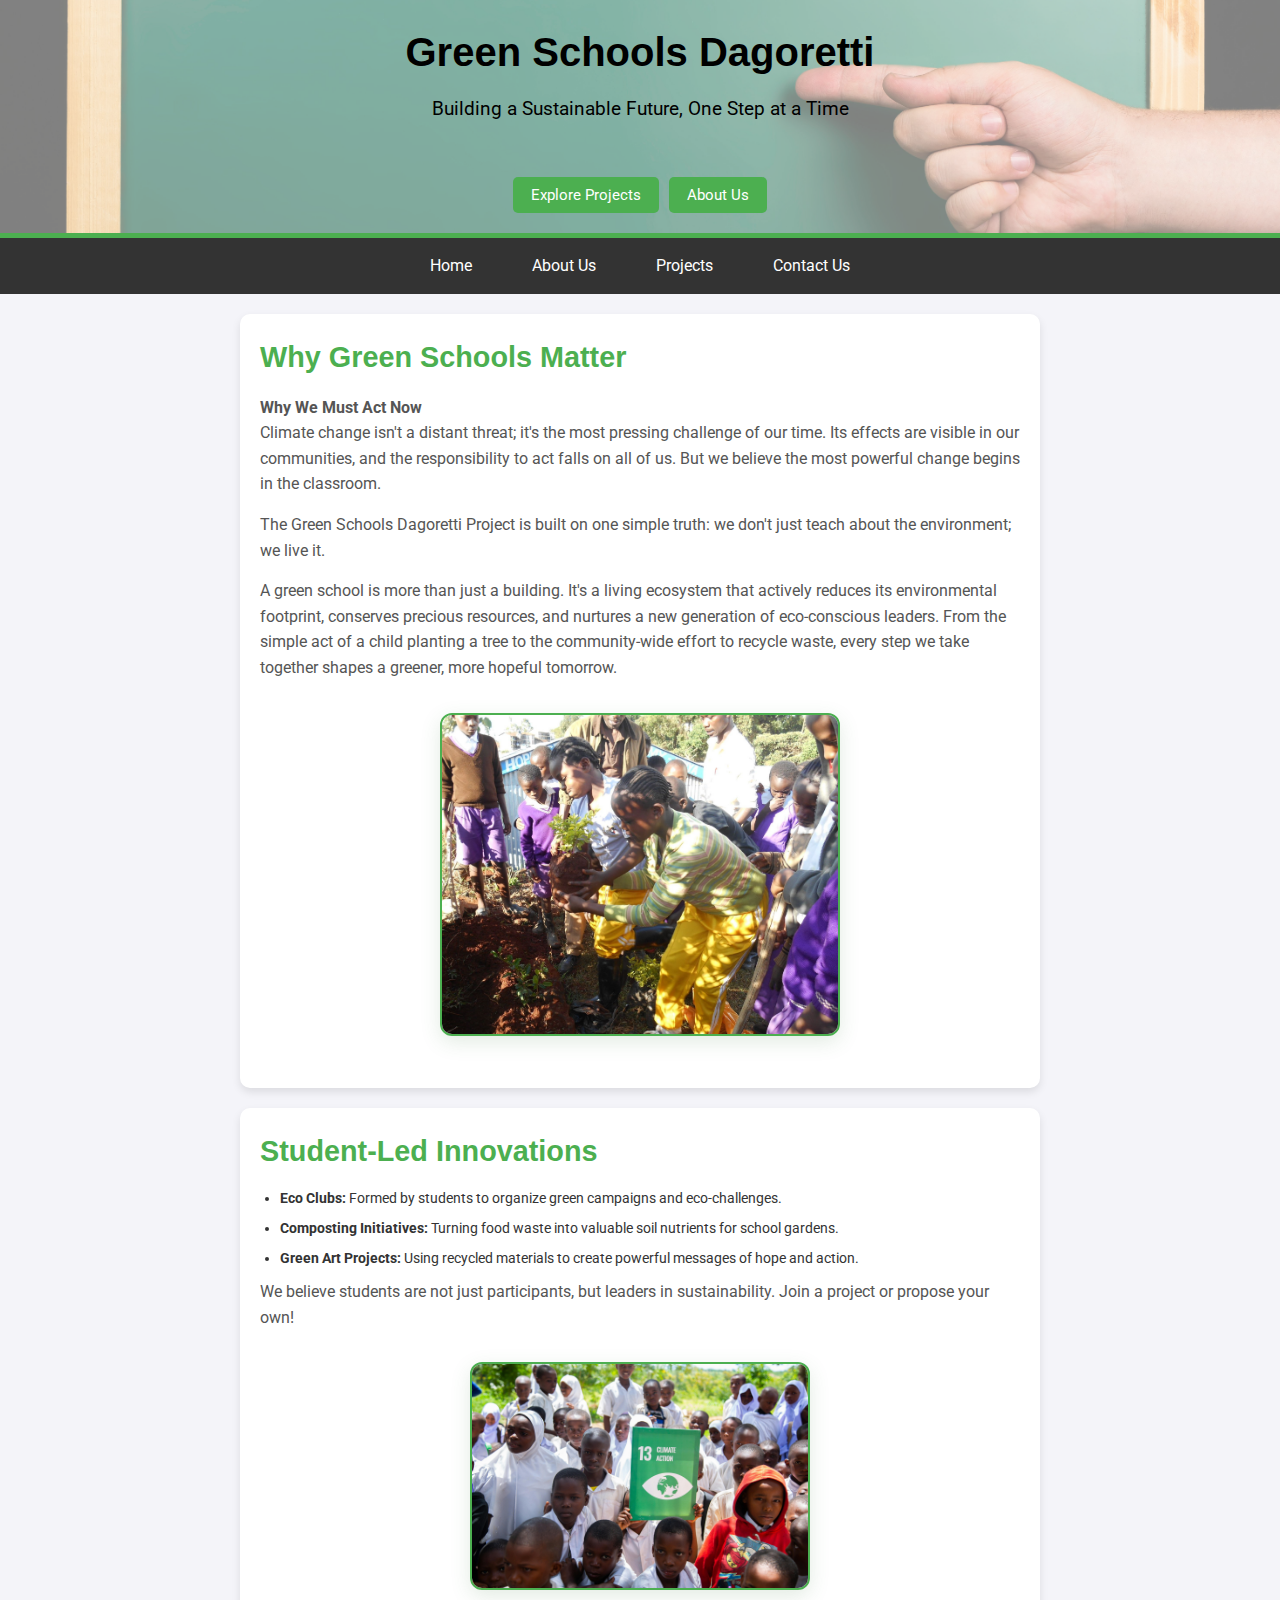
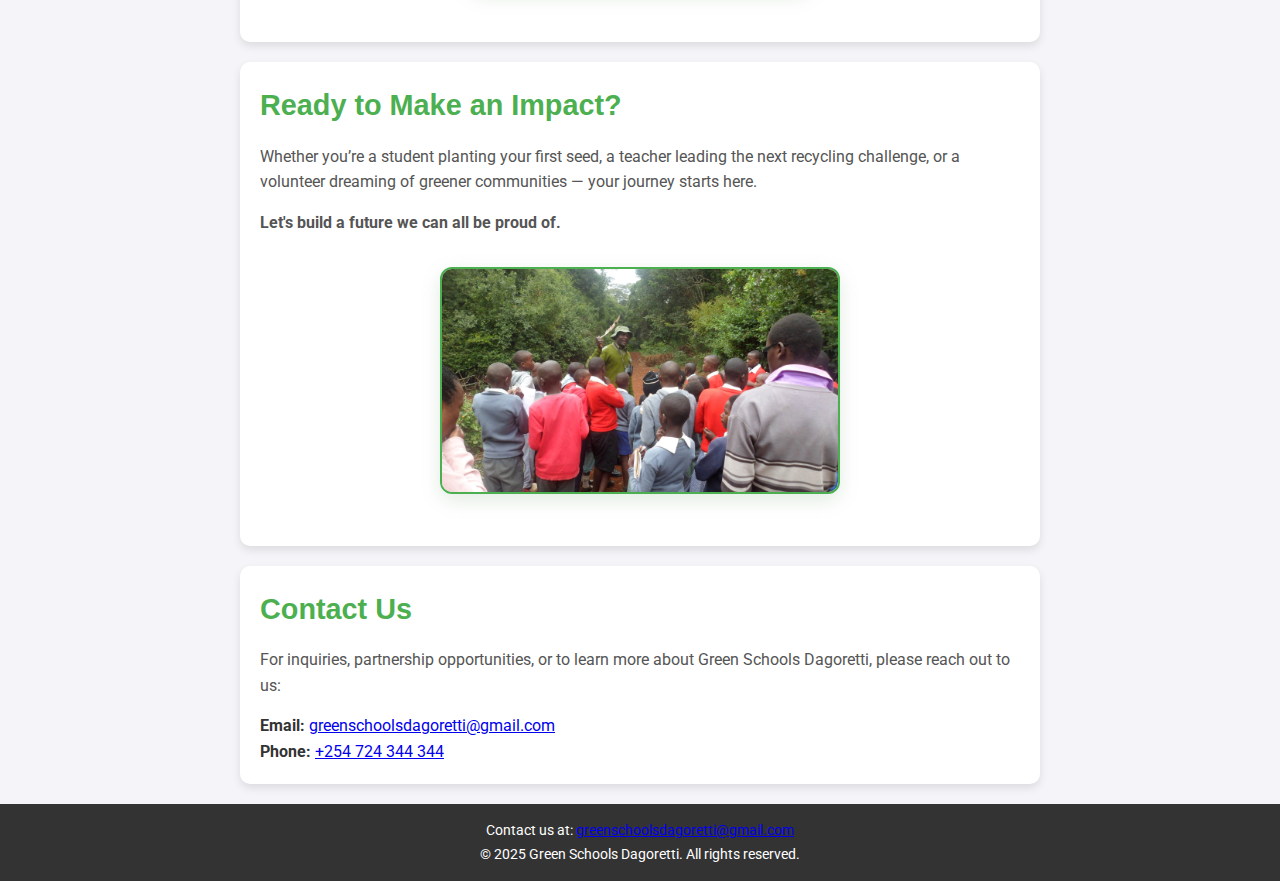
<file: index.html>
<!DOCTYPE html>
<html lang="en">
  <head>
    <meta charset="UTF-8" />
    <meta name="viewport" content="width=device-width, initial-scale=1.0" />
    <title>Green Schools Dagoretti</title>
    <link
      href="https://fonts.googleapis.com/css2?family=Roboto:wght@400;700&display=swap"
      rel="stylesheet"
    />
    <link rel="stylesheet" href="styles.css" />
  </head>
  <body>
    <header class="hero">
      <h1>Green Schools Dagoretti</h1>
      <p>Building a Sustainable Future, One Step at a Time</p>
      <div
        style="
          display: flex;
          gap: 10px;
          justify-content: center;
          margin-top: 12px;
        "
      >
        <a
          href="projects.html"
          class="cta-button"
          style="padding: 6px 18px; font-size: 0.95rem"
          >Explore Projects</a
        >
        <a
          href="about.html"
          class="cta-button"
          style="padding: 6px 18px; font-size: 0.95rem"
          >About Us</a
        >
      </div>
    </header>
    <nav>
      <ul class="nav-list">
        <li><a href="index.html">Home</a></li>
        <li><a href="about.html">About Us</a></li>
        <li><a href="projects.html">Projects</a></li>
        <!-- Removed Get Involved link -->
        <li><a href="#contact">Contact Us</a></li>
      </ul>
    </nav>
    <main>
      <section id="why-green">
        <h2>Why Green Schools Matter</h2>
        <p>
          <strong>Why We Must Act Now</strong><br />
          Climate change isn't a distant threat; it's the most pressing
          challenge of our time. Its effects are visible in our communities, and
          the responsibility to act falls on all of us. But we believe the most
          powerful change begins in the classroom.
        </p>
        <p>
          The Green Schools Dagoretti Project is built on one simple truth: we
          don't just teach about the environment; we live it.
        </p>
        <p>
          A green school is more than just a building. It's a living ecosystem
          that actively reduces its environmental footprint, conserves precious
          resources, and nurtures a new generation of eco-conscious leaders.
          From the simple act of a child planting a tree to the community-wide
          effort to recycle waste, every step we take together shapes a greener,
          more hopeful tomorrow.
        </p>
        <img
          src="images/students_planting_trees.jpg"
          alt="students planting trees"
          style="
            display: block;
            margin: 32px auto;
            max-width: 100%;
            width: 400px;
            height: auto;
            border-radius: 12px;
            box-shadow: 0 6px 20px rgba(60, 120, 60, 0.15);
          "
        />
      </section>

      <section id="student-projects">
        <h2>Student-Led Innovations</h2>
        <ul>
          <li>
            <strong>Eco Clubs:</strong> Formed by students to organize green
            campaigns and eco-challenges.
          </li>
          <li>
            <strong>Composting Initiatives:</strong> Turning food waste into
            valuable soil nutrients for school gardens.
          </li>
          <li>
            <strong>Green Art Projects:</strong> Using recycled materials to
            create powerful messages of hope and action.
          </li>
        </ul>
        <p>
          We believe students are not just participants, but leaders in
          sustainability. Join a project or propose your own!
        </p>
        <img
          src="images/pexels-swahili-studios-2151583083-31748015.jpg"
          alt="A group of students carrying a placard with 'Climate Action'"
          style="
            display: block;
            margin: 32px auto;
            max-width: 100%;
            width: 340px;
            height: auto;
            border-radius: 12px;
            box-shadow: 0 6px 20px rgba(60, 120, 60, 0.15);
          "
        />
      </section>

      <section id="join-movement">
        <h2>Ready to Make an Impact?</h2>
        <p>
          Whether you’re a student planting your first seed, a teacher leading
          the next recycling challenge, or a volunteer dreaming of greener
          communities — your journey starts here.
        </p>
        <p><strong>Let's build a future we can all be proud of.</strong></p>
        <img
          src="images/students_on_nature_walk.jpg"
          alt="A group of students on a nature walk"
          style="
            display: block;
            margin: 32px auto;
            max-width: 100%;
            width: 400px;
            height: auto;
            border-radius: 12px;
            box-shadow: 0 6px 20px rgba(60, 120, 60, 0.15);
          "
        />
      </section>

      <section id="contact">
        <h2>Contact Us</h2>
        <p>
          For inquiries, partnership opportunities, or to learn more about Green
          Schools Dagoretti, please reach out to us:
        </p>
        <ul style="list-style: none; padding-left: 0">
          <li>
            <strong>Email:</strong>
            <a href="mailto:greenschoolsdagoretti@gmail.com"
              >greenschoolsdagoretti@gmail.com</a
            >
          </li>
          <li>
            <strong>Phone:</strong>
            <a href="tel:+254724344344">+254 724 344 344</a>
          </li>
        </ul>
      </section>
    </main>
    <footer>
      <p>
        Contact us at:
        <a href="mailto:greenschoolsdagoretti@gmail.com"
          >greenschoolsdagoretti@gmail.com</a
        >
      </p>
      <p>&copy; 2025 Green Schools Dagoretti. All rights reserved.</p>
    </footer>
  </body>
</html>
</file>
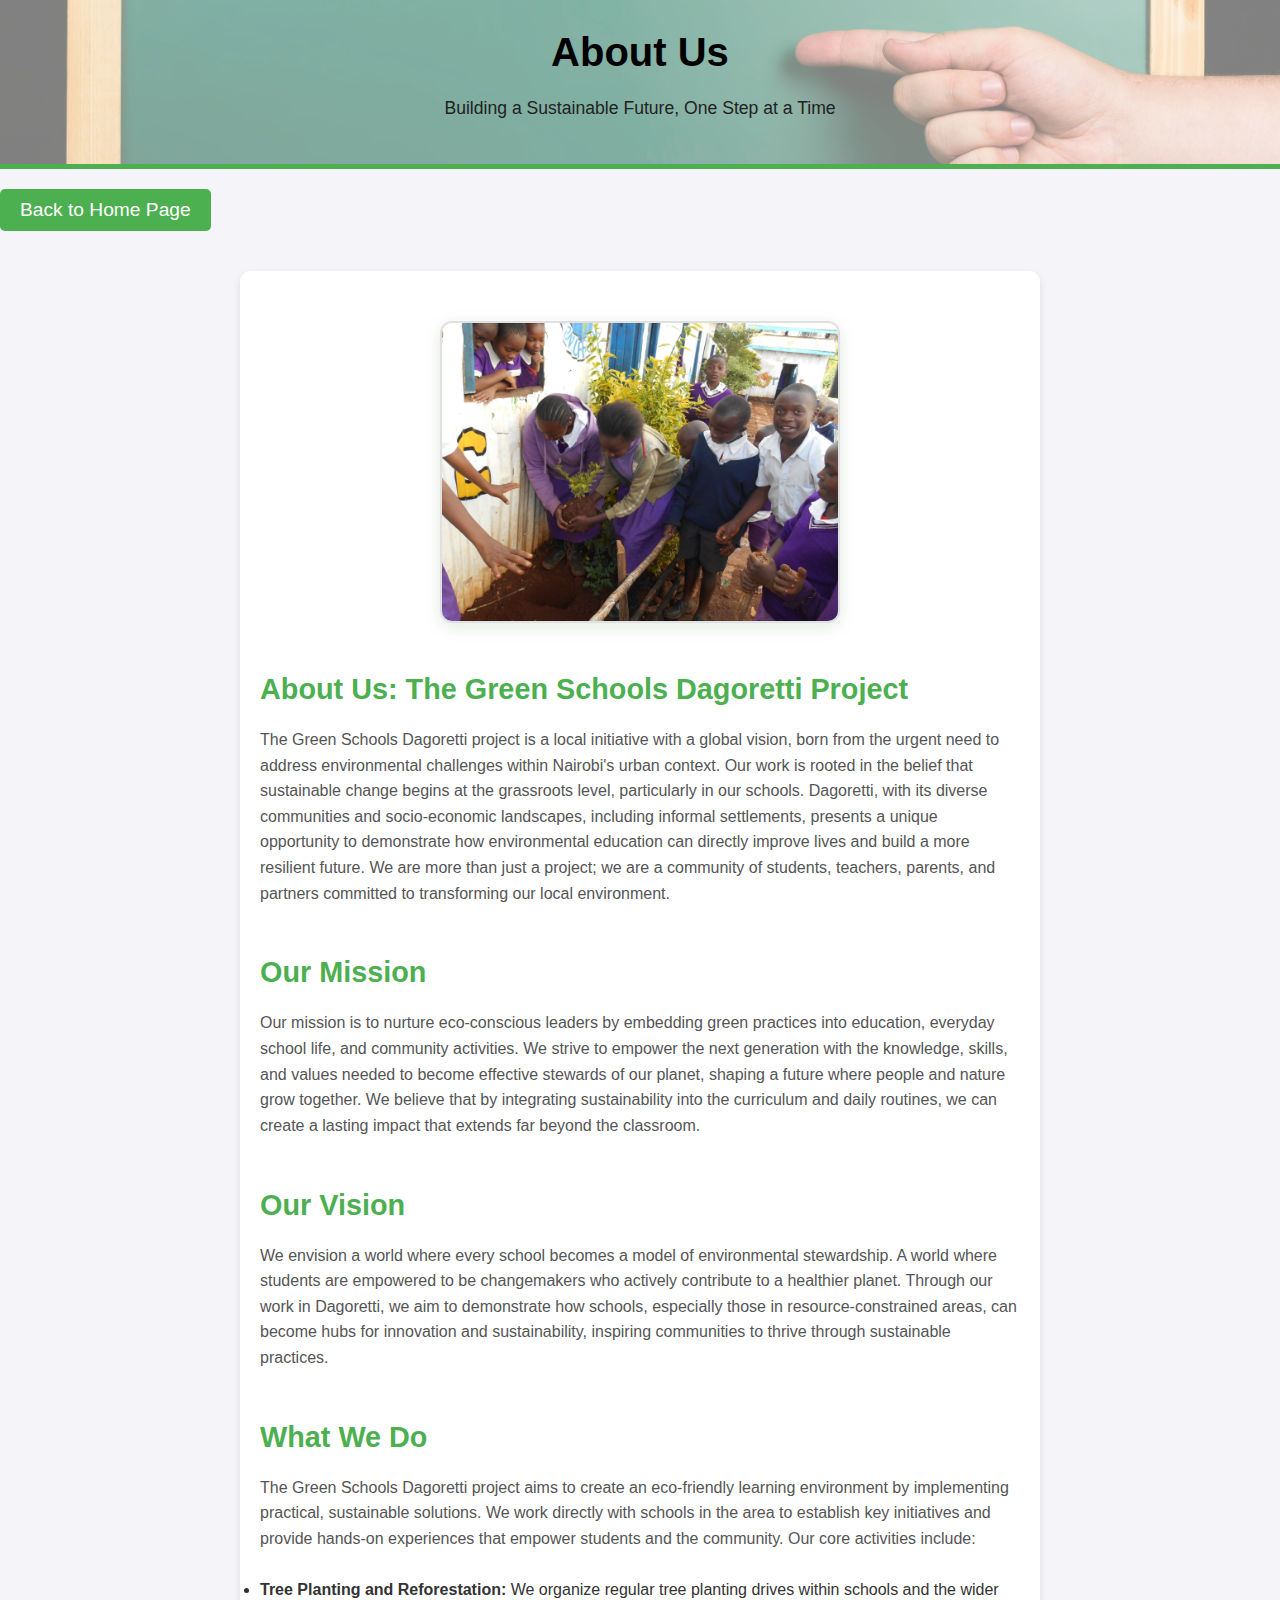
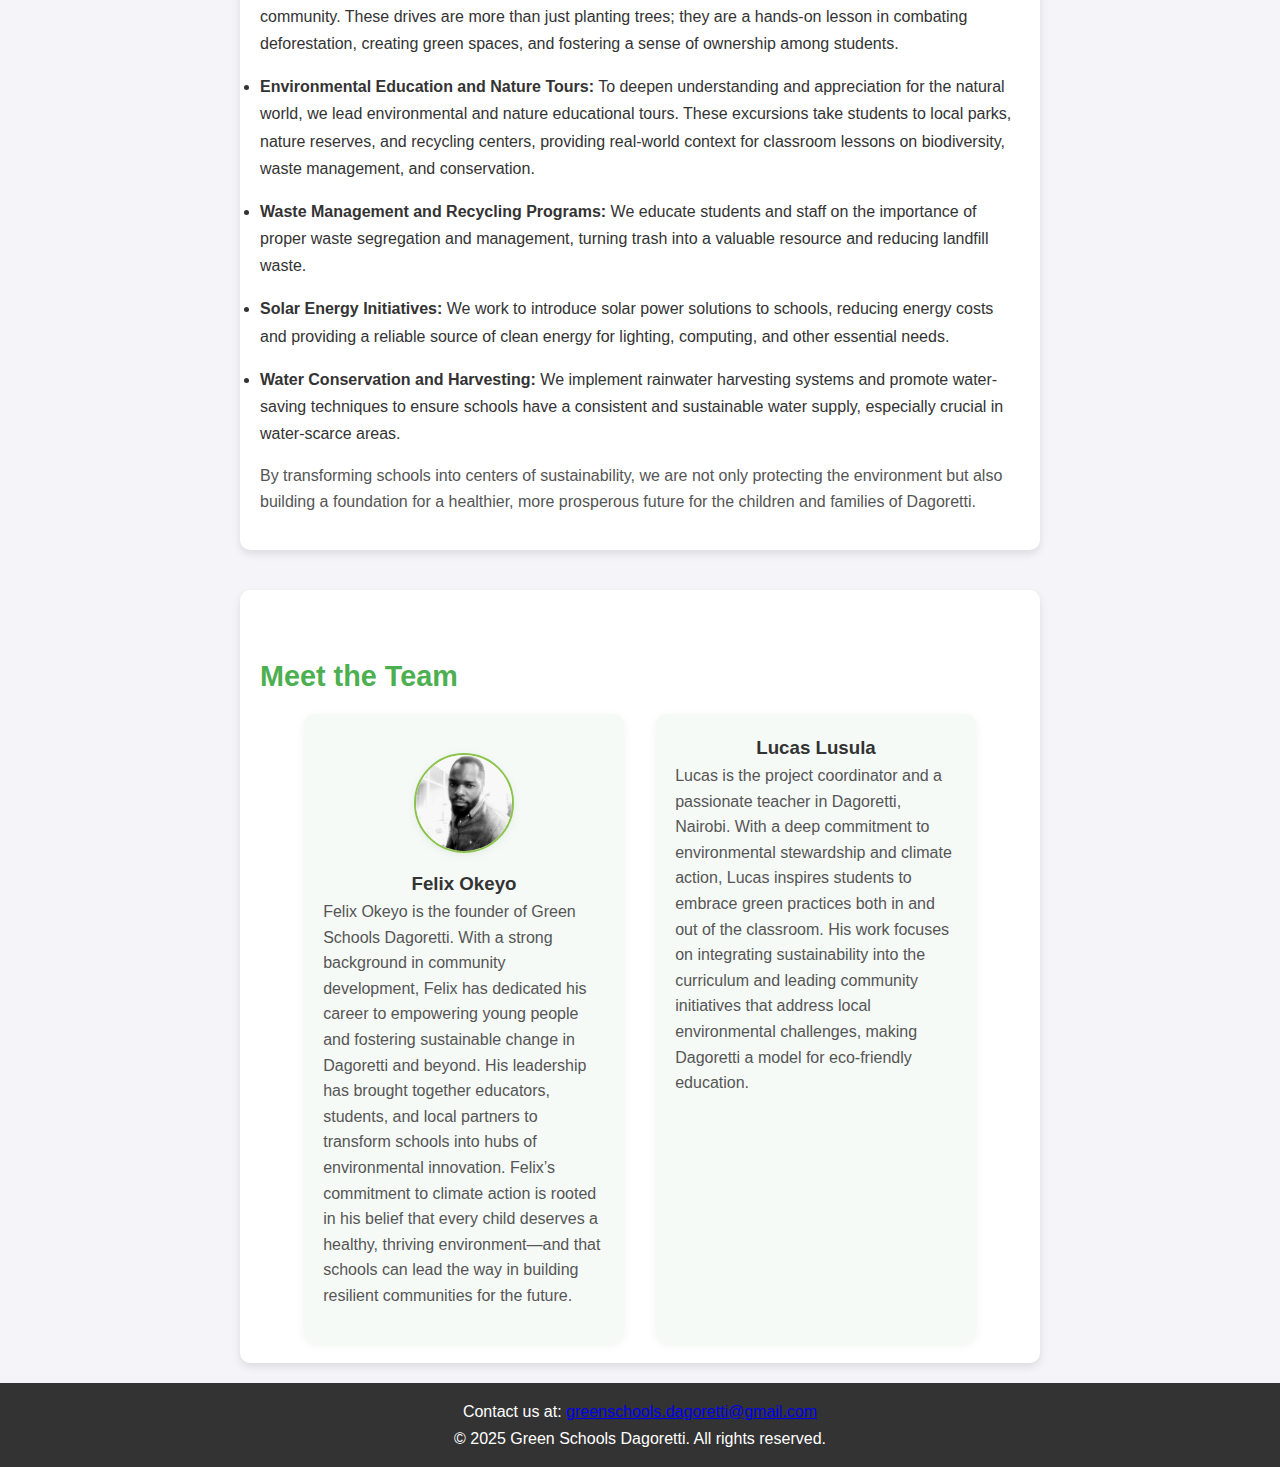
<file: about.html>
<!DOCTYPE html>
<html lang="en">
  <head>
    <meta charset="UTF-8" />
    <meta name="viewport" content="width=device-width, initial-scale=1.0" />
    <title>About Us</title>
    <link rel="stylesheet" href="styles.css" />
    <style>
      /* Font size adjustments for clarity and professionalism */
      h1 {
        font-size: 2rem;
      }
      h2 {
        font-size: 1.3rem;
        margin-top: 1.5em;
      }
      p,
      ul li {
        font-size: 1rem;
        line-height: 1.7;
      }
      .about-image {
        display: block;
        margin: 30px auto 30px auto;
        max-width: 400px;
        width: 100%;
        height: auto;
        border-radius: 12px;
        box-shadow: 0 4px 16px rgba(60, 120, 60, 0.15);
        border: 2px solid #e0e0e0;
      }
      @media (max-width: 600px) {
        h1 {
          font-size: 1.3rem;
        }
        h2 {
          font-size: 1.1rem;
        }
        .about-image {
          max-width: 100%;
        }
      }
    </style>
  </head>
  <body>
    <header class="hero">
      <h1>About Us</h1>
      <p style="font-size: 1.1rem; color: #222">
        Building a Sustainable Future, One Step at a Time
      </p>
    </header>
    <main>
      <button onclick="window.location.href='index.html'" class="cta-button">
        Back to Home Page
      </button>
      <section>
        <img
          src="images/students_planting_trees2.jpg"
          alt="Students planting trees as part of Green Schools Dagoretti"
          class="about-image"
        />
        <h2>About Us: The Green Schools Dagoretti Project</h2>
        <p>
          The Green Schools Dagoretti project is a local initiative with a
          global vision, born from the urgent need to address environmental
          challenges within Nairobi's urban context. Our work is rooted in the
          belief that sustainable change begins at the grassroots level,
          particularly in our schools. Dagoretti, with its diverse communities
          and socio-economic landscapes, including informal settlements,
          presents a unique opportunity to demonstrate how environmental
          education can directly improve lives and build a more resilient
          future. We are more than just a project; we are a community of
          students, teachers, parents, and partners committed to transforming
          our local environment.
        </p>
        <h2>Our Mission</h2>
        <p>
          Our mission is to nurture eco-conscious leaders by embedding green
          practices into education, everyday school life, and community
          activities. We strive to empower the next generation with the
          knowledge, skills, and values needed to become effective stewards of
          our planet, shaping a future where people and nature grow together. We
          believe that by integrating sustainability into the curriculum and
          daily routines, we can create a lasting impact that extends far beyond
          the classroom.
        </p>
        <h2>Our Vision</h2>
        <p>
          We envision a world where every school becomes a model of
          environmental stewardship. A world where students are empowered to be
          changemakers who actively contribute to a healthier planet. Through
          our work in Dagoretti, we aim to demonstrate how schools, especially
          those in resource-constrained areas, can become hubs for innovation
          and sustainability, inspiring communities to thrive through
          sustainable practices.
        </p>
        <h2>What We Do</h2>
        <p>
          The Green Schools Dagoretti project aims to create an eco-friendly
          learning environment by implementing practical, sustainable solutions.
          We work directly with schools in the area to establish key initiatives
          and provide hands-on experiences that empower students and the
          community. Our core activities include:
        </p>
        <ul style="margin-top: 1.5em">
          <li style="margin-bottom: 1em">
            <strong>Tree Planting and Reforestation:</strong> We organize
            regular tree planting drives within schools and the wider community.
            These drives are more than just planting trees; they are a hands-on
            lesson in combating deforestation, creating green spaces, and
            fostering a sense of ownership among students.
          </li>
          <li style="margin-bottom: 1em">
            <strong>Environmental Education and Nature Tours:</strong> To deepen
            understanding and appreciation for the natural world, we lead
            environmental and nature educational tours. These excursions take
            students to local parks, nature reserves, and recycling centers,
            providing real-world context for classroom lessons on biodiversity,
            waste management, and conservation.
          </li>
          <li style="margin-bottom: 1em">
            <strong>Waste Management and Recycling Programs:</strong> We educate
            students and staff on the importance of proper waste segregation and
            management, turning trash into a valuable resource and reducing
            landfill waste.
          </li>
          <li style="margin-bottom: 1em">
            <strong>Solar Energy Initiatives:</strong> We work to introduce
            solar power solutions to schools, reducing energy costs and
            providing a reliable source of clean energy for lighting, computing,
            and other essential needs.
          </li>
          <li style="margin-bottom: 1em">
            <strong>Water Conservation and Harvesting:</strong> We implement
            rainwater harvesting systems and promote water-saving techniques to
            ensure schools have a consistent and sustainable water supply,
            especially crucial in water-scarce areas.
          </li>
        </ul>
        <p>
          By transforming schools into centers of sustainability, we are not
          only protecting the environment but also building a foundation for a
          healthier, more prosperous future for the children and families of
          Dagoretti.
        </p>
      </section>
      <!-- Team Section Start -->
      <section style="margin-top: 2.5em">
        <h2>Meet the Team</h2>
        <div
          style="
            display: flex;
            flex-wrap: wrap;
            gap: 2rem;
            justify-content: center;
          "
        >
          <div
            style="
              flex: 1 1 260px;
              max-width: 320px;
              background: #f6faf7;
              border-radius: 10px;
              box-shadow: 0 2px 8px rgba(60, 120, 60, 0.08);
              padding: 1.2em;
              display: flex;
              flex-direction: column;
              align-items: center;
            "
          >
            <img
              src="images/20210819_101353.jpg"
              alt="Felix Okeyo"
              style="
                width: 100px;
                height: 100px;
                object-fit: cover;
                border-radius: 50%;
                margin-bottom: 1em;
                border: 2px solid #8bc34a;
                box-shadow: 0 2px 8px rgba(60, 120, 60, 0.1);
              "
            />
            <h3 style="margin-top: 0">Felix Okeyo</h3>
            <p>
              Felix Okeyo is the founder of Green Schools Dagoretti. With a
              strong background in community development, Felix has dedicated
              his career to empowering young people and fostering sustainable
              change in Dagoretti and beyond. His leadership has brought
              together educators, students, and local partners to transform
              schools into hubs of environmental innovation. Felix’s commitment
              to climate action is rooted in his belief that every child
              deserves a healthy, thriving environment—and that schools can lead
              the way in building resilient communities for the future.
            </p>
          </div>
          <div
            style="
              flex: 1 1 260px;
              max-width: 320px;
              background: #f6faf7;
              border-radius: 10px;
              box-shadow: 0 2px 8px rgba(60, 120, 60, 0.08);
              padding: 1.2em;
              display: flex;
              flex-direction: column;
              align-items: center;
            "
          >
            <h3 style="margin-top: 0">Lucas Lusula</h3>
            <p>
              Lucas is the project coordinator and a passionate teacher in
              Dagoretti, Nairobi. With a deep commitment to environmental
              stewardship and climate action, Lucas inspires students to embrace
              green practices both in and out of the classroom. His work focuses
              on integrating sustainability into the curriculum and leading
              community initiatives that address local environmental challenges,
              making Dagoretti a model for eco-friendly education.
            </p>
          </div>
        </div>
      </section>
      <!-- Team Section End -->
    </main>
    <footer>
      <p>
        Contact us at:
        <a href="mailto:greenschools.dagoretti@gmail.com"
          >greenschools.dagoretti@gmail.com</a
        >
      </p>
      <p>&copy; 2025 Green Schools Dagoretti. All rights reserved.</p>
    </footer>
  </body>
</html>
</file>
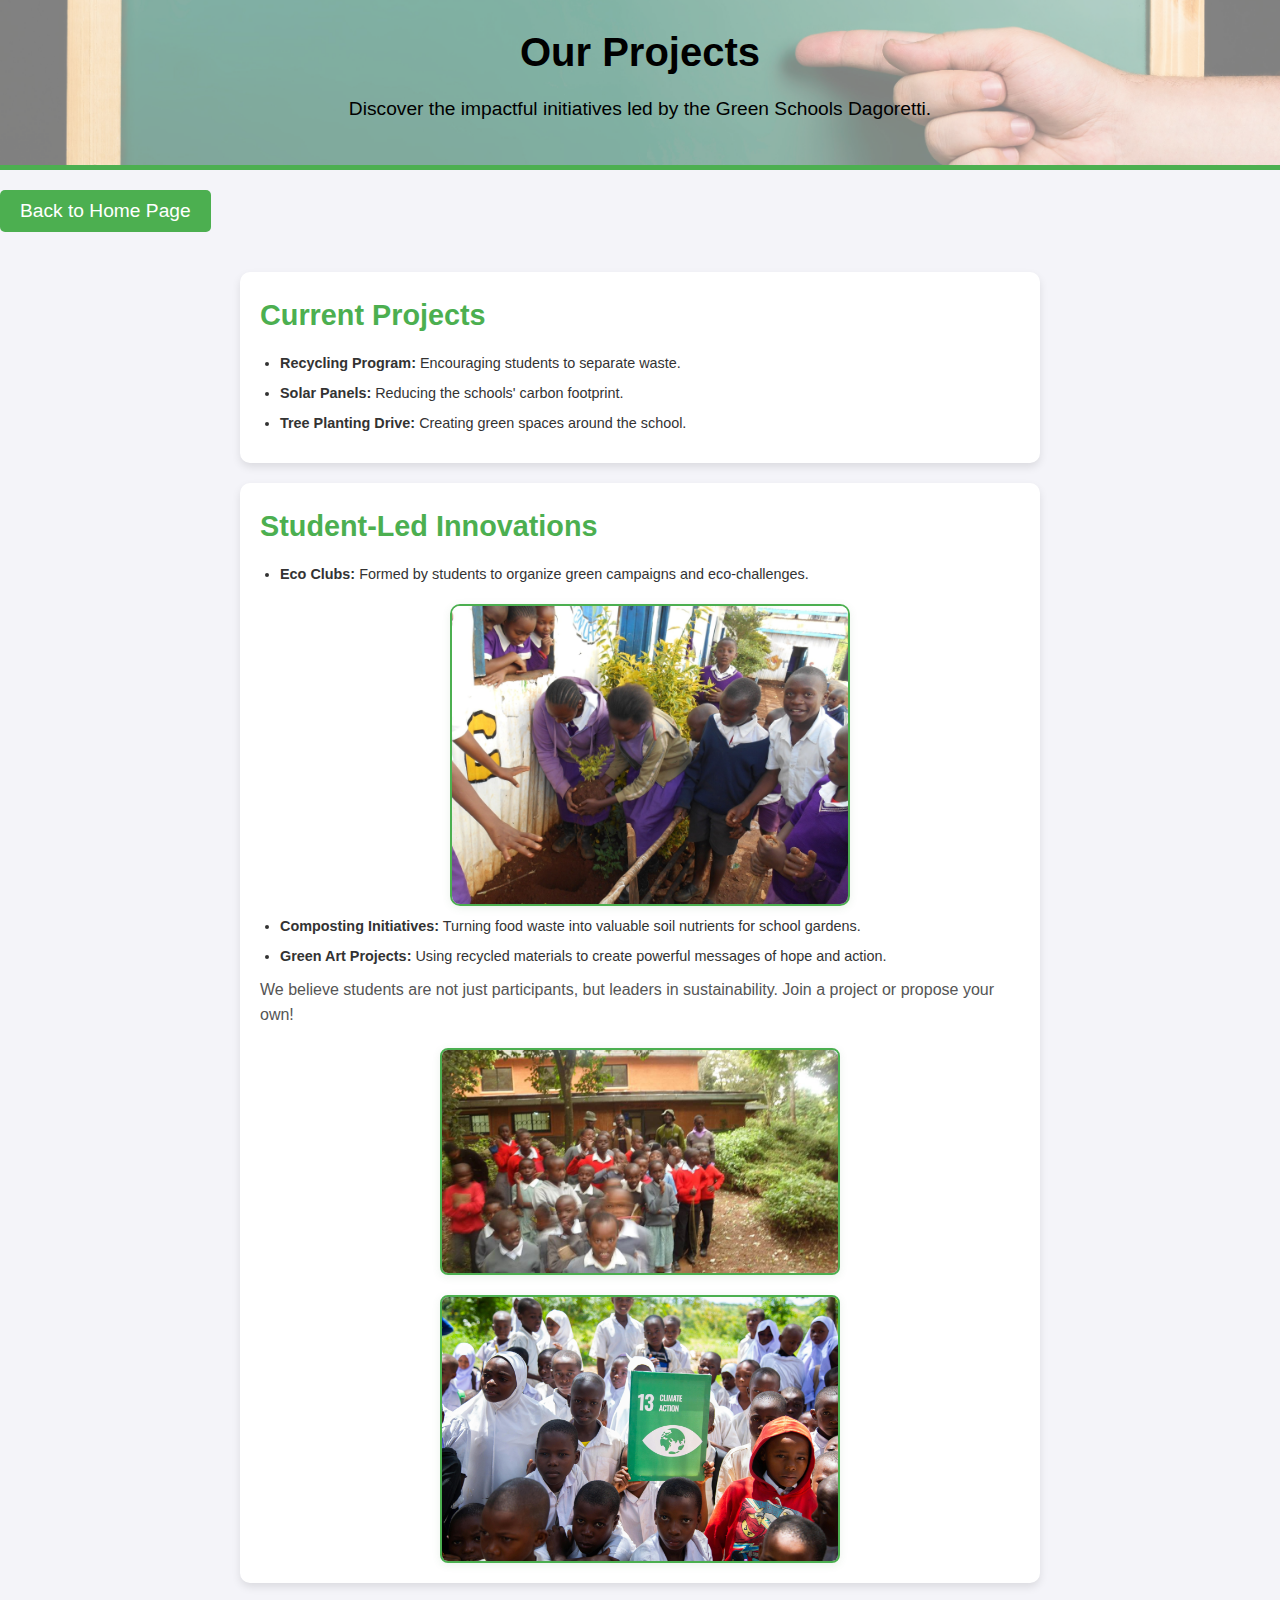
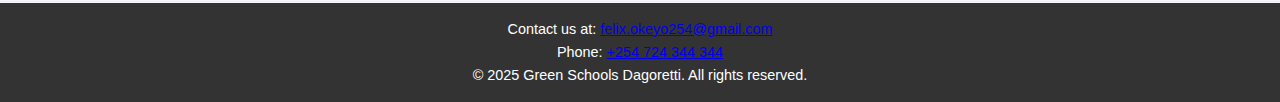
<file: projects.html>
<!DOCTYPE html>
<html lang="en">
  <head>
    <meta charset="UTF-8" />
    <meta name="viewport" content="width=device-width, initial-scale=1.0" />
    <title>Projects</title>
    <link rel="stylesheet" href="styles.css" />
  </head>
  <body>
    <header class="hero">
      <h1>Our Projects</h1>
      <p>
        Discover the impactful initiatives led by the Green Schools Dagoretti.
      </p>
    </header>
    <main>
      <button onclick="window.location.href='index.html'" class="cta-button">
        Back to Home Page
      </button>
      <section id="projects">
        <h2>Current Projects</h2>
        <ul>
          <li>
            <strong>Recycling Program:</strong> Encouraging students to separate
            waste.
          </li>
          <li>
            <strong>Solar Panels:</strong> Reducing the schools' carbon
            footprint.
          </li>
          <li>
            <strong>Tree Planting Drive:</strong> Creating green spaces around
            the school.
          </li>
        </ul>
      </section>
      <section id="student-projects">
        <h2>Student-Led Innovations</h2>
        <ul>
          <li>
            <strong>Eco Clubs:</strong> Formed by students to organize green
            campaigns and eco-challenges.
            <img
              src="images/students_planting_trees2.jpg"
              alt="Students planting trees"
              style="
                display: block;
                margin: 20px auto 10px auto;
                max-width: 100%;
                width: 400px;
                height: auto;
                border-radius: 10px;
                box-shadow: 0 2px 8px rgba(60, 120, 60, 0.1);
              "
            />
          </li>
          <li>
            <strong>Composting Initiatives:</strong> Turning food waste into
            valuable soil nutrients for school gardens.
          </li>
          <li>
            <strong>Green Art Projects:</strong> Using recycled materials to
            create powerful messages of hope and action.
          </li>
        </ul>
        <p>
          We believe students are not just participants, but leaders in
          sustainability. Join a project or propose your own!
        </p>
        <img
          src="images/Pic5.jpg"
          alt="Students on an educational tour at Ngong Forest Sanctuary"
          style="
            display: block;
            margin: 20px auto;
            max-width: 100%;
            width: 400px;
            height: auto;
            border-radius: 8px;
            box-shadow: 0 2px 8px rgba(60, 120, 60, 0.1);
          "
        />
        <!-- Additional smaller image for clarity -->
        <img
          src="images/pexels-swahili-studios-2151583083-31748015.jpg"
          alt="A group of students carrying a placard with 'Climate Action'"
          style="
            display: block;
            margin: 18px auto 0 auto;
            max-width: 100%;
            width: 400px;
            height: auto;
            border-radius: 8px;
            box-shadow: 0 2px 8px rgba(60, 120, 60, 0.1);
          "
        />
      </section>
    </main>
    <footer>
      <p>
        Contact us at:
        <a href="mailto:felix.okeyo254@gmail.com">felix.okeyo254@gmail.com</a>
        <br />
        Phone: <a href="tel:+254724344344">+254 724 344 344</a>
      </p>
      <p>&copy; 2025 Green Schools Dagoretti. All rights reserved.</p>
    </footer>
  </body>
</html>
</file>
<file: styles.css>
/* General Reset */
* {
  margin: 0;
  padding: 0;
  box-sizing: border-box;
}

/* General Styles */
body {
  font-family: 'Roboto', sans-serif; /* Modern and professional font */
  line-height: 1.6; /* Improved readability */
  color: #333; /* Neutral text color */
  background-color: #f4f4f9; /* Light gray background for readability */
  margin: 0;
  padding: 0;
}

/* Hero Section */
header {
  background: url('images/hero-background.jpg') no-repeat center center/cover;
  color: white;
  text-align: center;
  padding: 60px 20px; /* Balanced padding for better spacing */
  border-bottom: 5px solid #4CAF50; /* Green accent border */
}

header h1 {
  font-size: 2.5rem; /* Larger font size for emphasis */
  font-family: 'Montserrat', sans-serif; /* Professional font for headings */
  font-weight: 700;
  margin-bottom: 10px;
}

header p {
  font-size: 1.2rem; /* Slightly larger for readability */
  font-weight: 400;
  margin-bottom: 20px;
}

header .cta-button {
  display: inline-block;
  margin-top: 20px;
  padding: 10px 20px;
  background-color: #4CAF50;
  color: white;
  text-decoration: none;
  font-size: 1.2rem;
  border-radius: 5px;
  transition: background-color 0.3s ease, transform 0.2s ease;
}

header .cta-button:hover {
  background-color: #3e8e41;
  transform: scale(1.05); /* Slight zoom effect */
}

/* Hero Section */
header.hero {
  position: relative; /* Allows positioning of the overlay */
  background: #4CAF50; /* Fallback color */
  background: url('images/pexels-daniel-reche-718241-3616959.jpg') no-repeat right center/cover;
  color: black; /* Changed font color to black for better contrast */
  text-align: center;
  padding: 20px 10px; /* Reduced padding for minimal height */
  height: auto; /* Automatically adjusts height based on content */
  display: flex;
  flex-direction: column;
  justify-content: center;
  align-items: center;
}

/* Add a semi-transparent overlay */
header.hero::before {
  content: '';
  position: absolute;
  top: 0;
  left: 0;
  width: 100%;
  height: 100%;
  background-color: rgba(255, 255, 255, 0.5); /* Light overlay for better contrast */
  z-index: 1; /* Ensures the overlay is behind the text */
}

header.hero h1,
header.hero p,
header.hero .cta-button {
  position: relative; /* Ensures text is above the overlay */
  z-index: 2;
}

header.hero h1 {
  font-size: 2.5rem;
  margin-bottom: 10px;
  text-shadow: none; /* Removed shadow for a cleaner look with black text */
}

header.hero p {
  font-size: 1.2rem;
  margin-bottom: 20px;
  text-shadow: none; /* Removed shadow for a cleaner look with black text */
}

header.hero .cta-button {
  display: inline-block;
  padding: 10px 20px;
  background-color: #4CAF50;
  color: white;
  text-decoration: none;
  font-size: 1.2rem;
  border-radius: 5px;
  transition: background-color 0.3s ease;
}

header.hero .cta-button:hover {
  background-color: #3e8e41;
}

/* Navigation Styling */
nav {
  display: flex;
  justify-content: center;
  background-color: #333;
  padding: 15px 0;
  position: sticky;
  top: 0;
  z-index: 1000;
}

nav a {
  color: white;
  text-decoration: none;
  padding: 10px 20px;
  font-size: 1rem;
  font-family: 'Roboto', sans-serif;
  transition: background-color 0.3s ease, color 0.3s ease;
}

nav a:hover {
  background-color: #4CAF50;
  color: white;
  border-radius: 5px;
}

/* Dropdown Styling */
.dropdown {
  position: relative;
}

.dropbtn {
  background-color: #4CAF50;
  color: white;
  padding: 10px 20px;
  font-size: 1rem;
  border: none;
  cursor: pointer;
}

.dropdown-content {
  display: none;
  position: absolute;
  background-color: #f9f9f9;
  min-width: 200px;
  box-shadow: 0px 8px 16px rgba(0, 0, 0, 0.2);
  z-index: 1;
}

.dropdown-content a {
  color: black;
  padding: 12px 16px;
  text-decoration: none;
  display: block;
}

.dropdown-content a:hover {
  background-color: #ddd;
}

.dropdown:hover .dropdown-content {
  display: block;
}

.dropdown:hover .dropbtn {
  background-color: #3e8e41;
}

/* Section Styling */
main section {
  padding: 20px;
  margin: 20px auto;
  max-width: 800px;
  background-color: white;
  border-radius: 10px;
  box-shadow: 0 4px 8px rgba(0, 0, 0, 0.1);
}

main section h2 {
  font-size: 1.8rem;
  font-family: 'Montserrat', sans-serif;
  color: #4CAF50;
  margin-bottom: 15px;
}

main section p {
  font-size: 1rem;
  line-height: 1.6;
  margin-bottom: 15px;
  color: #555;
}

/* Form Styling */
form label {
  font-size: 1rem;
  color: #333;
  margin-bottom: 5px;
  display: block;
}

form input,
form select,
form textarea {
  font-size: 1rem;
  padding: 10px;
  margin-bottom: 15px;
  width: 100%;
  border: 1px solid #ccc;
  border-radius: 5px;
}

form button {
  font-size: 1rem;
  padding: 10px 20px;
  background-color: #4CAF50;
  color: white;
  border: none;
  border-radius: 5px;
  cursor: pointer;
  transition: background-color 0.3s ease;
}

form button:hover {
  background-color: #3e8e41;
}

/* Projects and Student-Led Innovations */
#projects ul,
#student-projects ul {
  list-style-type: disc;
  padding-left: 20px;
}

#projects ul li,
#student-projects ul li {
  font-size: 0.9rem; /* Reduced font size for list items */
  margin-bottom: 10px;
  line-height: 1.4;
}

#student-projects img {
  max-width: 100%;
  height: auto;
  border-radius: 10px;
  margin-top: 15px;
}

/* General Image Styling */
img {
  display: block;
  margin: 20px auto;
  max-width: 100%;
  height: auto;
  border-radius: 10px;
  box-shadow: 0 4px 6px rgba(0, 0, 0, 0.1);
  border: 2px solid #4CAF50; /* Green border for emphasis */
}

/* Specific Image Sizes for Context */
#why-green img {
  max-width: 40%; /* Further reduced size for better alignment with text */
}

#student-projects img {
  max-width: 30%; /* Focused on the students' activities with minimal space */
}

#join-movement img {
  max-width: 25%; /* Smaller to emphasize the call-to-action button */
}

#involvement img {
  max-width: 20%; /* Smallest size to keep focus on the membership form */
}

/* Table Styling */
table {
  width: 100%;
  border-collapse: collapse;
  margin: 20px 0;
  font-size: 1rem;
  text-align: left;
}

table th, table td {
  border: 1px solid #ddd;
  padding: 10px;
}

table th {
  background-color: #4CAF50;
  color: white;
  font-family: 'Montserrat', sans-serif;
}

table td {
  color: #333;
}

/* Footer Styling */
footer {
  text-align: center;
  padding: 15px;
  background-color: #333;
  color: white;
  font-size: 0.9rem;
  margin-top: 20px;
}

/* Responsive Design */
@media (max-width: 768px) {
  header h1 {
    font-size: 2rem;
  }

  header p {
    font-size: 1rem;
  }

  nav a {
    font-size: 0.9rem;
    padding: 8px 15px;
  }

  main section {
    padding: 15px;
    margin: 10px auto;
  }

  main section h2 {
    font-size: 1.5rem;
  }

  main section p {
    font-size: 0.9rem;
  }

  form label,
  form input,
  form select,
  form textarea {
    font-size: 0.9rem;
  }
}

/* Mobile Navigation */
.menu-toggle {
  display: none;
  flex-direction: column;
  cursor: pointer;
}

.menu-toggle .bar {
  background-color: white;
  height: 3px;
  width: 25px;
  margin: 3px 0;
}

.nav-list {
  display: flex;
  list-style: none;
}

.nav-list li {
  margin: 0 10px;
}

@media (max-width: 768px) {
  .menu-toggle {
    display: flex;
  }

  .nav-list {
    display: none;
    flex-direction: column;
    width: 100%;
    background-color: #333;
    position: absolute;
    top: 50px;
    left: 0;
  }

  .nav-list.active {
    display: flex;
  }

  .nav-list li {
    text-align: center;
    margin: 10px 0;
  }
}

/* Back to Home Button */
button.cta-button {
  display: inline-block;
  margin: 20px auto;
  padding: 10px 20px;
  background-color: #4CAF50;
  color: white;
  text-decoration: none;
  font-size: 1.2rem;
  border-radius: 5px;
  border: none;
  cursor: pointer;
  transition: background-color 0.3s ease, transform 0.2s ease;
}

button.cta-button:hover {
  background-color: #3e8e41;
  transform: scale(1.05); /* Slight zoom effect */
}

/* Team Section */
.team-container {
  display: flex;
  flex-wrap: wrap;
  justify-content: center;
  gap: 15px; /* Reduced gap for compact layout */
  margin: 15px 0;
}

.team-member {
  text-align: center;
  max-width: 200px;
}

.team-member img {
  width: 100px;
  height: 100px;
  border-radius: 50%; /* Makes the image circular */
  object-fit: cover;
  margin-bottom: 10px;
  border: 3px solid #4CAF50; /* Optional: Adds a green border */
}

.team-member h3 {
  font-size: 1rem; /* Reduced font size for team member names */
  margin-bottom: 5px;
  color: #333;
}

.team-member p {
  font-size: 0.8rem; /* Reduced font size for team member profiles */
  color: #555;
}
</file>
